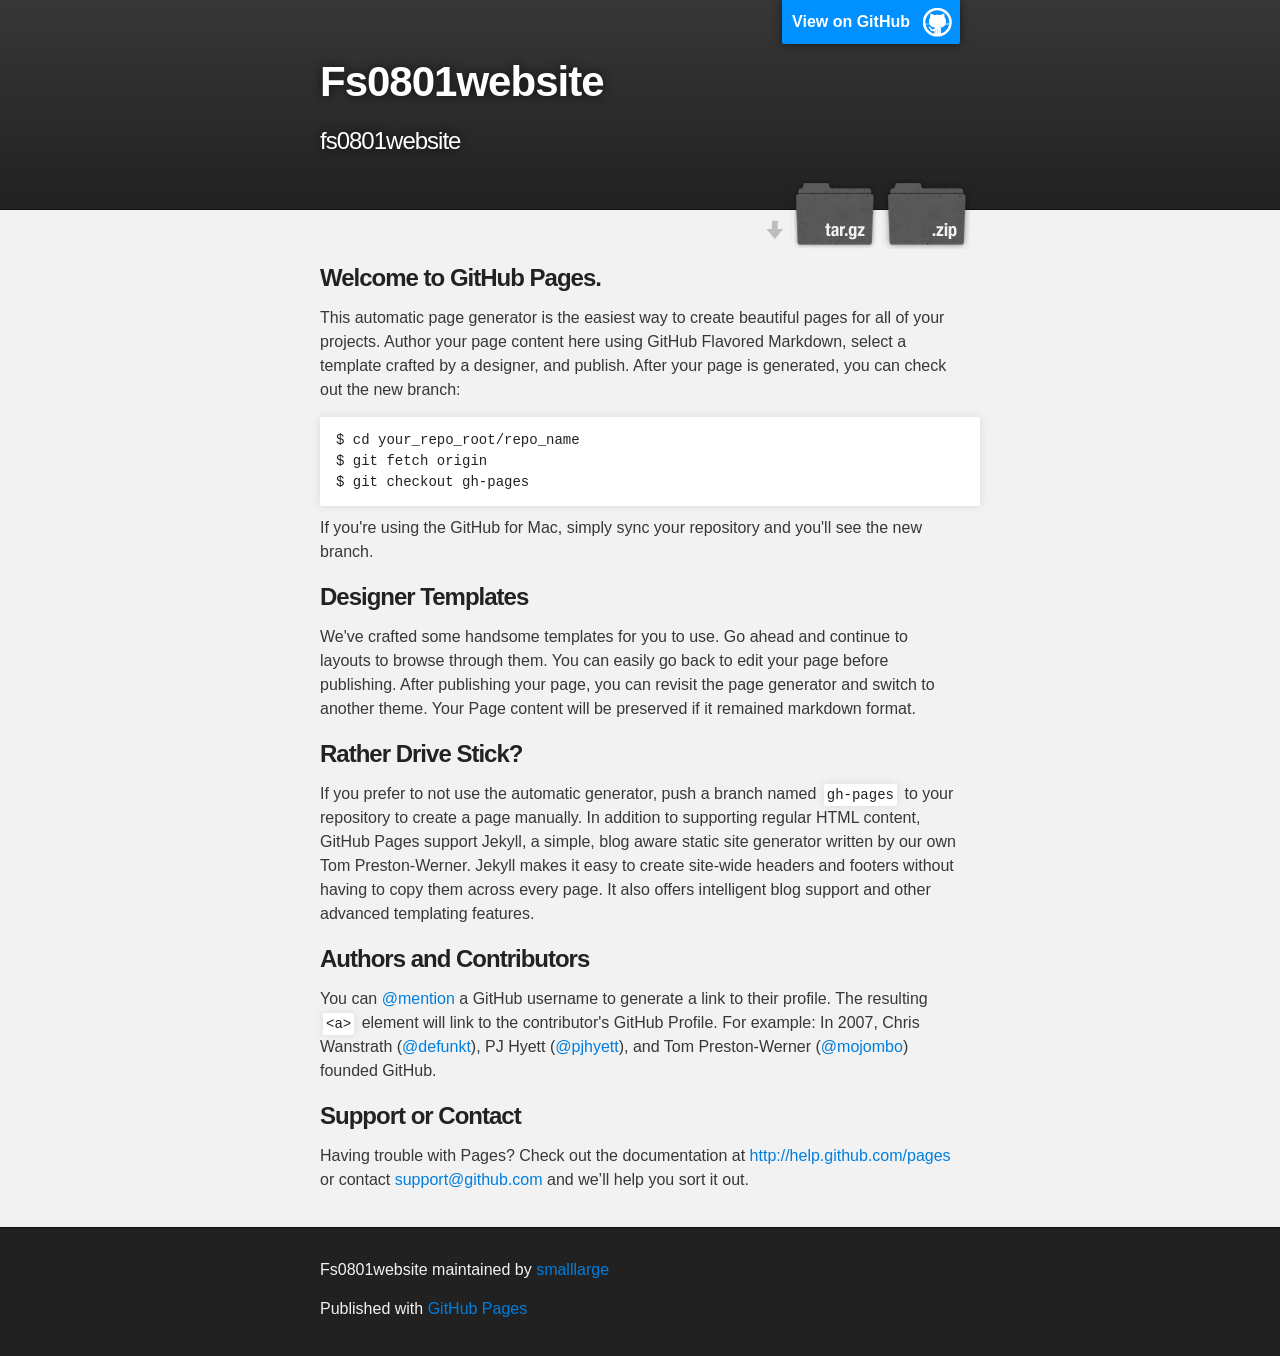
<file: index.html>
<!DOCTYPE html>
<html>

  <head>
    <meta charset='utf-8' />
    <meta http-equiv="X-UA-Compatible" content="chrome=1" />
    <meta name="description" content="Fs0801website : fs0801website" />

    <link rel="stylesheet" type="text/css" media="screen" href="stylesheets/stylesheet.css">

    <title>Fs0801website</title>
  </head>

  <body>

    <!-- HEADER -->
    <div id="header_wrap" class="outer">
        <header class="inner">
          <a id="forkme_banner" href="https://github.com/smalllarge/fs0801website">View on GitHub</a>

          <h1 id="project_title">Fs0801website</h1>
          <h2 id="project_tagline">fs0801website</h2>

            <section id="downloads">
              <a class="zip_download_link" href="https://github.com/smalllarge/fs0801website/zipball/master">Download this project as a .zip file</a>
              <a class="tar_download_link" href="https://github.com/smalllarge/fs0801website/tarball/master">Download this project as a tar.gz file</a>
            </section>
        </header>
    </div>

    <!-- MAIN CONTENT -->
    <div id="main_content_wrap" class="outer">
      <section id="main_content" class="inner">
        <h3>Welcome to GitHub Pages.</h3>

<p>This automatic page generator is the easiest way to create beautiful pages for all of your projects. Author your page content here using GitHub Flavored Markdown, select a template crafted by a designer, and publish. After your page is generated, you can check out the new branch:</p>

<pre><code>$ cd your_repo_root/repo_name
$ git fetch origin
$ git checkout gh-pages
</code></pre>

<p>If you're using the GitHub for Mac, simply sync your repository and you'll see the new branch.</p>

<h3>Designer Templates</h3>

<p>We've crafted some handsome templates for you to use. Go ahead and continue to layouts to browse through them. You can easily go back to edit your page before publishing. After publishing your page, you can revisit the page generator and switch to another theme. Your Page content will be preserved if it remained markdown format.</p>

<h3>Rather Drive Stick?</h3>

<p>If you prefer to not use the automatic generator, push a branch named <code>gh-pages</code> to your repository to create a page manually. In addition to supporting regular HTML content, GitHub Pages support Jekyll, a simple, blog aware static site generator written by our own Tom Preston-Werner. Jekyll makes it easy to create site-wide headers and footers without having to copy them across every page. It also offers intelligent blog support and other advanced templating features.</p>

<h3>Authors and Contributors</h3>

<p>You can <a href="https://github.com/blog/821" class="user-mention">@mention</a> a GitHub username to generate a link to their profile. The resulting <code>&lt;a&gt;</code> element will link to the contributor's GitHub Profile. For example: In 2007, Chris Wanstrath (<a href="https://github.com/defunkt" class="user-mention">@defunkt</a>), PJ Hyett (<a href="https://github.com/pjhyett" class="user-mention">@pjhyett</a>), and Tom Preston-Werner (<a href="https://github.com/mojombo" class="user-mention">@mojombo</a>) founded GitHub.</p>

<h3>Support or Contact</h3>

<p>Having trouble with Pages? Check out the documentation at <a href="http://help.github.com/pages">http://help.github.com/pages</a> or contact <a href="mailto:support@github.com">support@github.com</a> and we’ll help you sort it out.</p>
      </section>
    </div>

    <!-- FOOTER  -->
    <div id="footer_wrap" class="outer">
      <footer class="inner">
        <p class="copyright">Fs0801website maintained by <a href="https://github.com/smalllarge">smalllarge</a></p>
        <p>Published with <a href="http://pages.github.com">GitHub Pages</a></p>
      </footer>
    </div>

    

  </body>
</html>
</file>
<file: stylesheets/stylesheet.css>
/*******************************************************************************
Slate Theme for Github Pages
by Jason Costello, @jsncostello
*******************************************************************************/

@import url(pygment_trac.css);

/*******************************************************************************
MeyerWeb Reset
*******************************************************************************/

html, body, div, span, applet, object, iframe,
h1, h2, h3, h4, h5, h6, p, blockquote, pre,
a, abbr, acronym, address, big, cite, code,
del, dfn, em, img, ins, kbd, q, s, samp,
small, strike, strong, sub, sup, tt, var,
b, u, i, center,
dl, dt, dd, ol, ul, li,
fieldset, form, label, legend,
table, caption, tbody, tfoot, thead, tr, th, td,
article, aside, canvas, details, embed,
figure, figcaption, footer, header, hgroup,
menu, nav, output, ruby, section, summary,
time, mark, audio, video {
  margin: 0;
  padding: 0;
  border: 0;
  font: inherit;
  vertical-align: baseline;
}

/* HTML5 display-role reset for older browsers */
article, aside, details, figcaption, figure,
footer, header, hgroup, menu, nav, section {
  display: block;
}

ol, ul {
  list-style: none;
}

blockquote, q {
}

table {
  border-collapse: collapse;
  border-spacing: 0;
}

a:focus {
  outline: none;
}

/*******************************************************************************
Theme Styles
*******************************************************************************/

body {
  box-sizing: border-box;
  color:#373737;
  background: #212121;
  font-size: 16px;
  font-family: 'Myriad Pro', Calibri, Helvetica, Arial, sans-serif;
  line-height: 1.5;
  -webkit-font-smoothing: antialiased;
}

h1, h2, h3, h4, h5, h6 {
  margin: 10px 0;
  font-weight: 700;
  color:#222222;
  font-family: 'Lucida Grande', 'Calibri', Helvetica, Arial, sans-serif;
  letter-spacing: -1px;
}

h1 {
  font-size: 36px;
  font-weight: 700;
}

h2 {
  padding-bottom: 10px;
  font-size: 32px;
  background: url('../images/bg_hr.png') repeat-x bottom;
}

h3 {
  font-size: 24px;
}

h4 {
  font-size: 21px;
}

h5 {
  font-size: 18px;
}

h6 {
  font-size: 16px;
}

p {
  margin: 10px 0 15px 0;
}

footer p {
  color: #f2f2f2;
}

a {
  text-decoration: none;
  color: #007edf;
  text-shadow: none;

  transition: color 0.5s ease;
  transition: text-shadow 0.5s ease;
  -webkit-transition: color 0.5s ease;
  -webkit-transition: text-shadow 0.5s ease;
  -moz-transition: color 0.5s ease;
  -moz-transition: text-shadow 0.5s ease;
  -o-transition: color 0.5s ease;
  -o-transition: text-shadow 0.5s ease;
  -ms-transition: color 0.5s ease;
  -ms-transition: text-shadow 0.5s ease;
}

#main_content a:hover {
  color: #0069ba;
  text-shadow: #0090ff 0px 0px 2px;
}

footer a:hover {
  color: #43adff;
  text-shadow: #0090ff 0px 0px 2px;
}

em {
  font-style: italic;
}

strong {
  font-weight: bold;
}

img {
  position: relative;
  margin: 0 auto;
  max-width: 739px;
  padding: 5px;
  margin: 10px 0 10px 0;
  border: 1px solid #ebebeb;

  box-shadow: 0 0 5px #ebebeb;
  -webkit-box-shadow: 0 0 5px #ebebeb;
  -moz-box-shadow: 0 0 5px #ebebeb;
  -o-box-shadow: 0 0 5px #ebebeb;
  -ms-box-shadow: 0 0 5px #ebebeb;
}

pre, code {
  width: 100%;
  color: #222;
  background-color: #fff;

  font-family: Monaco, "Bitstream Vera Sans Mono", "Lucida Console", Terminal, monospace;
  font-size: 14px;

  border-radius: 2px;
  -moz-border-radius: 2px;
  -webkit-border-radius: 2px;



}

pre {
  width: 100%;
  padding: 10px;
  box-shadow: 0 0 10px rgba(0,0,0,.1);
  overflow: auto;
}

code {
  padding: 3px;
  margin: 0 3px;
  box-shadow: 0 0 10px rgba(0,0,0,.1);
}

pre code {
  display: block;
  box-shadow: none;
}

blockquote {
  color: #666;
  margin-bottom: 20px;
  padding: 0 0 0 20px;
  border-left: 3px solid #bbb;
}

ul, ol, dl {
  margin-bottom: 15px
}

ul li {
  list-style: inside;
  padding-left: 20px;
}

ol li {
  list-style: decimal inside;
  padding-left: 20px;
}

dl dt {
  font-weight: bold;
}

dl dd {
  padding-left: 20px;
  font-style: italic;
}

dl p {
  padding-left: 20px;
  font-style: italic;
}

hr {
  height: 1px;
  margin-bottom: 5px;
  border: none;
  background: url('../images/bg_hr.png') repeat-x center;
}

table {
  border: 1px solid #373737;
  margin-bottom: 20px;
  text-align: left;
 }

th {
  font-family: 'Lucida Grande', 'Helvetica Neue', Helvetica, Arial, sans-serif;
  padding: 10px;
  background: #373737;
  color: #fff;
 }

td {
  padding: 10px;
  border: 1px solid #373737;
 }

form {
  background: #f2f2f2;
  padding: 20px;
}

img {
  width: 100%;
  max-width: 100%;
}

/*******************************************************************************
Full-Width Styles
*******************************************************************************/

.outer {
  width: 100%;
}

.inner {
  position: relative;
  max-width: 640px;
  padding: 20px 10px;
  margin: 0 auto;
}

#forkme_banner {
  display: block;
  position: absolute;
  top:0;
  right: 10px;
  z-index: 10;
  padding: 10px 50px 10px 10px;
  color: #fff;
  background: url('../images/blacktocat.png') #0090ff no-repeat 95% 50%;
  font-weight: 700;
  box-shadow: 0 0 10px rgba(0,0,0,.5);
  border-bottom-left-radius: 2px;
  border-bottom-right-radius: 2px;
}

#header_wrap {
  background: #212121;
  background: -moz-linear-gradient(top, #373737, #212121);
  background: -webkit-linear-gradient(top, #373737, #212121);
  background: -ms-linear-gradient(top, #373737, #212121);
  background: -o-linear-gradient(top, #373737, #212121);
  background: linear-gradient(top, #373737, #212121);
}

#header_wrap .inner {
  padding: 50px 10px 30px 10px;
}

#project_title {
  margin: 0;
  color: #fff;
  font-size: 42px;
  font-weight: 700;
  text-shadow: #111 0px 0px 10px;
}

#project_tagline {
  color: #fff;
  font-size: 24px;
  font-weight: 300;
  background: none;
  text-shadow: #111 0px 0px 10px;
}

#downloads {
  position: absolute;
  width: 210px;
  z-index: 10;
  bottom: -40px;
  right: 0;
  height: 70px;
  background: url('../images/icon_download.png') no-repeat 0% 90%;
}

.zip_download_link {
  display: block;
  float: right;
  width: 90px;
  height:70px;
  text-indent: -5000px;
  overflow: hidden;
  background: url(../images/sprite_download.png) no-repeat bottom left;
}

.tar_download_link {
  display: block;
  float: right;
  width: 90px;
  height:70px;
  text-indent: -5000px;
  overflow: hidden;
  background: url(../images/sprite_download.png) no-repeat bottom right;
  margin-left: 10px;
}

.zip_download_link:hover {
  background: url(../images/sprite_download.png) no-repeat top left;
}

.tar_download_link:hover {
  background: url(../images/sprite_download.png) no-repeat top right;
}

#main_content_wrap {
  background: #f2f2f2;
  border-top: 1px solid #111;
  border-bottom: 1px solid #111;
}

#main_content {
  padding-top: 40px;
}

#footer_wrap {
  background: #212121;
}



/*******************************************************************************
Small Device Styles
*******************************************************************************/

@media screen and (max-width: 480px) {
  body {
    font-size:14px;
  }

  #downloads {
    display: none;
  }

  .inner {
    min-width: 320px;
    max-width: 480px;
  }

  #project_title {
  font-size: 32px;
  }

  h1 {
    font-size: 28px;
  }

  h2 {
    font-size: 24px;
  }

  h3 {
    font-size: 21px;
  }

  h4 {
    font-size: 18px;
  }

  h5 {
    font-size: 14px;
  }

  h6 {
    font-size: 12px;
  }

  code, pre {
    min-width: 320px;
    max-width: 480px;
    font-size: 11px;
  }

}
</file>
